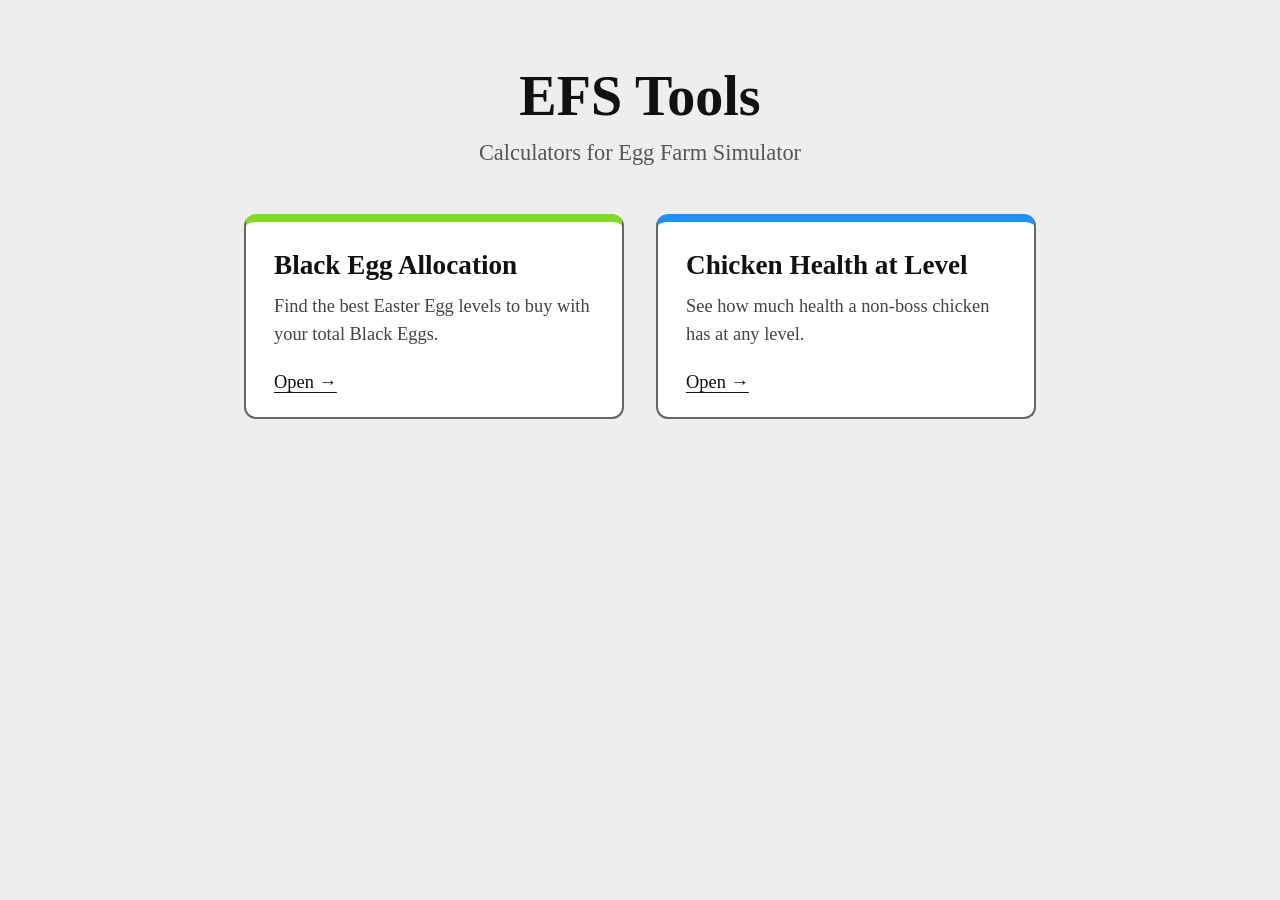
<file: index.html>
<!doctype html>
<html lang="en">
  <head>
    <meta charset="UTF-8" />
    <meta name="viewport" content="width=device-width, initial-scale=1.0" />
    <link rel="stylesheet" href="/indexStyles.css" />
    <title>EFS Tools</title>
  </head>
  <body>
    <header>
      <h1>EFS Tools</h1>
      <p class="tagline">Calculators for Egg Farm Simulator</p>
    </header>

    <main class="cards">
      <a class="card card-be" href="/eastereggs">
        <h2>Black Egg Allocation</h2>
        <p>Find the best Easter Egg levels to buy with your total Black Eggs.</p>
        <span class="open">Open &rarr;</span>
      </a>

      <a class="card card-health" href="/health">
        <h2>Chicken Health at Level</h2>
        <p>See how much health a non-boss chicken has at any level.</p>
        <span class="open">Open &rarr;</span>
      </a>
    </main>
  </body>
</html>
</file>
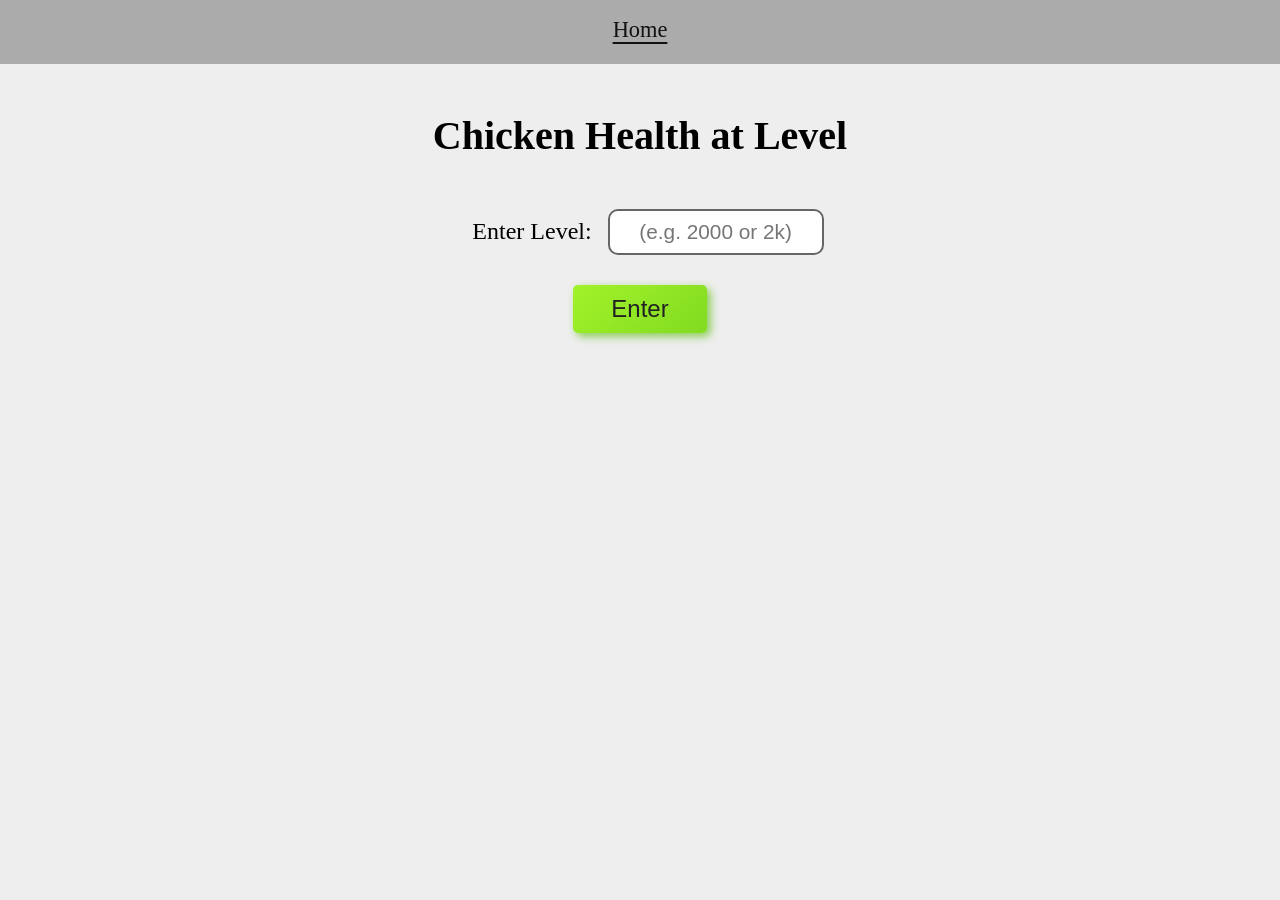
<file: ChickenHealth/chickenHealth.html>
<!DOCTYPE html>
<html lang="en">
  <head>
    <meta charset="UTF-8" />
    <meta name="viewport" content="width=device-width, initial-scale=1.0" />
    <link rel="stylesheet" href="/ChickenHealth/chickenHealth.css" />
    <title>Chicken Health</title>
  </head>
  <body>
    <nav>
      <div class="linkHolder">
        <a href="/">Home</a>
      </div>
    </nav>

    <h1>Chicken Health at Level</h1>

    <div class="inputLevel">
      <p>Enter Level:</p>
      <input type="text" id="chickenLevel" placeholder="(e.g. 2000 or 2k)" />
    </div>

    <div class="btn">
      <button id="EnterBtn">Enter</button>
    </div>

    <article id="results">
      <p>Health: <span id="healthValue"></span></p>
    </article>

    <script src="/ChickenHealth/chickenHealth.js"></script>
  </body>
</html>
</file>
<file: indexStyles.css>
body {
  background-color: #eee;
  margin: 0;
  padding: 0 1rem 3rem;
  color: #111;
}

header {
  text-align: center;
  margin-top: 4rem;
}

h1 {
  font-size: 3.5rem;
  margin: 0;
}

.tagline {
  font-size: 1.4rem;
  color: #555;
  margin-top: 0.75rem;
}

.cards {
  display: flex;
  flex-wrap: wrap;
  justify-content: center;
  gap: 2rem;
  margin-top: 3rem;
}

.card {
  display: flex;
  flex-direction: column;
  width: 20rem;
  padding: 1.75rem 1.75rem 1.5rem;

  background-color: #fff;
  border: 2.5px solid #666;
  border-radius: 12px;
  border-top-width: 8px;

  color: #111;
  text-decoration: none;

  transition: transform 0.12s ease-in, box-shadow 0.12s ease-in;
}

.card-be {
  border-top-color: #81db21;
}

.card-health {
  border-top-color: #1e90ff;
}

.card:hover {
  transform: translateY(-4px);
  box-shadow: 4px 6px 12px rgba(0, 0, 0, 0.18);
}

.card:focus-visible {
  outline: 3px solid #1e90ff;
  outline-offset: 3px;
}

.card h2 {
  font-size: 1.7rem;
  margin: 0 0 0.75rem;
}

.card p {
  font-size: 1.15rem;
  line-height: 1.5;
  color: #444;
  margin: 0 0 1.5rem;
  flex-grow: 1;
}

.open {
  font-size: 1.15rem;
  text-decoration: underline;
  text-underline-offset: 4px;
}

@media (prefers-reduced-motion: reduce) {
  .card {
    transition: none;
  }

  .card:hover {
    transform: none;
  }
}

@media screen and (max-width: 600px) {
  header {
    margin-top: 2.5rem;
  }

  h1 {
    font-size: 2.6rem;
  }

  .card {
    width: 100%;
    max-width: 22rem;
  }
}
</file>
<file: ChickenHealth/chickenHealth.css>
html {
  scroll-behavior: smooth;
}

body {
  background-color: #eee;
  margin: 0;
}

nav {
  margin-top: 0;
  padding-top: 0;

  display: flex;
  justify-content: center;
  align-items: center;

  width: 100dvw;
  height: 4rem;
  background-color: #ababab;

  font-size: 1.4rem;
}

.linkHolder {
  display: flex;
  justify-content: center;
  align-items: center;
  width: 7rem;
  height: 3rem;
}

.linkHolder:hover {
  width: 9rem;
  height: 3rem;
  background-color: rgba(120, 120, 120, 0.3);
  border-radius: 7px;
  transition: 50ms ease-in;
}

.linkHolder:not(:hover) {
  transition: 50ms ease-in;
}

a {
  color: #111;
  text-decoration-line: underline;
  text-underline-offset: 4.5px;
  line-height: 2.8rem;
  text-align: center;
  width: 10rem;
  height: 3rem;
}

h1 {
  font-size: 2.5rem;
  text-align: center;
  margin-top: 3rem;
}

.inputLevel {
  margin-top: 2.7rem;
  display: flex;
  justify-content: center;
  align-items: center;
}

.inputLevel p {
  margin: 1rem;
  font-size: 1.5rem;
}

.inputLevel input {
  text-align: center;
  font-size: 1.3rem;

  height: 2.5rem;
  width: 13rem;

  border: 2.5px solid #666;
  border-radius: 10px;
  outline: unset;
}

input:focus::placeholder {
  color: transparent;
}

.btn {
  margin-top: 1.5rem;
  display: flex;
  justify-content: center;
}

#EnterBtn {
  width: 8.4rem;
  height: 3rem;

  background: linear-gradient(140deg, #a2f229, #81db21);
  border: 0px;
  border-radius: 5px;

  font-size: 1.5rem;
  color: #222;

  box-shadow: 3.5px 3.5px 8px rgba(93, 191, 14, 0.7);
}

#EnterBtn:hover {
  box-shadow: 3.5px 3.5px 6.5px rgba(93, 191, 14, 0.7);
  transition: 0.1s;
}

#EnterBtn:active {
  box-shadow: 3.5px 3.5px 2px rgba(93, 191, 14, 0.7);
  width: 8.3rem;
  height: 3rem;
  transition: 0.1s;
}

#results {
  margin-top: 2.5rem;
  display: flex;
  flex-direction: column;
  align-items: center;

  font-size: 1.5rem;
  visibility: hidden;
}

#results p {
  line-height: 1.6rem;
}

@media screen and (max-width: 900px) {
  html {
    font-size: 14px;
  }

  h1 {
    font-size: 2.35rem;
  }
}

@media screen and (max-width: 600px) {
  html {
    font-size: 12px;
  }

  h1 {
    font-size: 2.2rem;
  }
}
</file>
